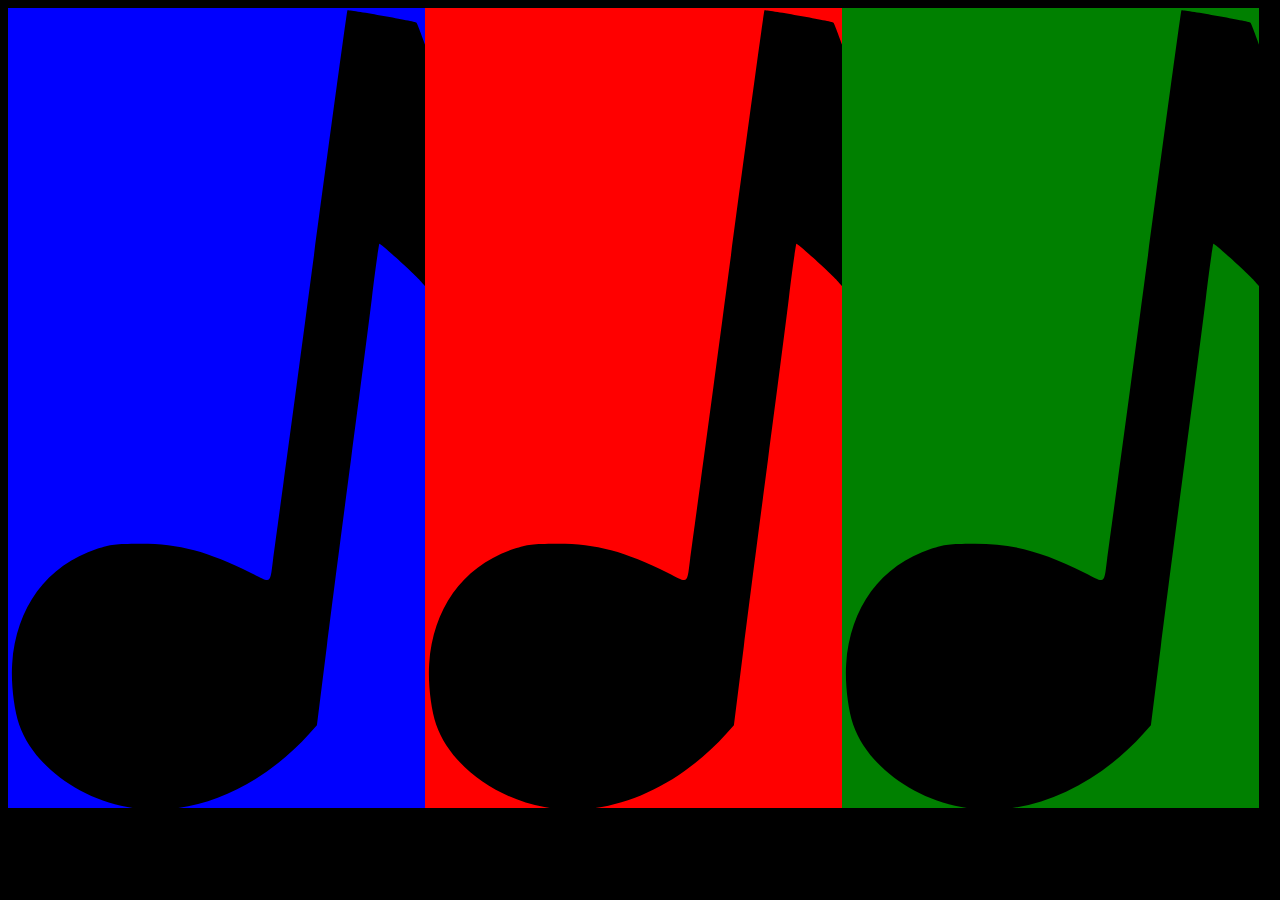
<file: index.html>
<!DOCTYPE html>
<html>
	<head>
		<meta charset="utf-8">
		<title>Final Project</title>
		<link rel="stylesheet" href="music.css">
	</head>
	<body>
		<div class="container">
			<div id="blue">
				<a href="blue.html"><img src="music-note.svg" width="600" height="800"></a>
			</div>
			
			<div id="red">
				<a href="red.html"><img src="music-note.svg" width="600" height="800"></a>
			</div>
			
			<div id="green">
				<a href="green.html"><img src="music-note.svg" width="600" height="800"></a>
			</div>
		</div>
	</body>
</html>
</file>
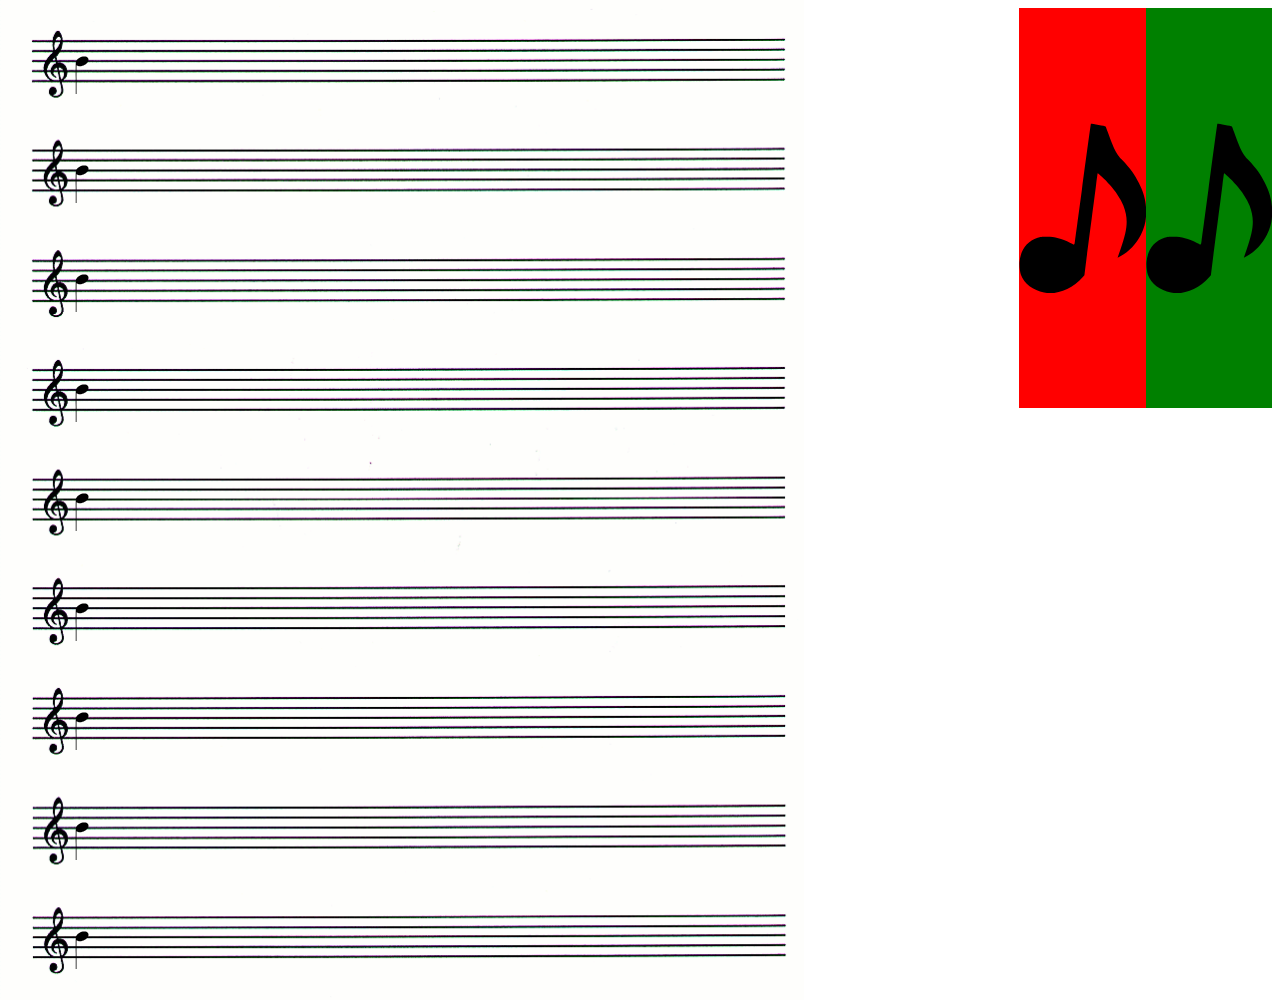
<file: blue.html>
<!DOCTYPE html>
<html>
	<head>
		<meta charset="utf-8">
		<title>Blues Song Animation</title>
		<link rel="stylesheet" href="blue.css">
		<style>
			@keyframes appear{
				0%{transform: translate(0px, -5px); opacity: 0;}
				30%{transform: translate(0px, -5px); opacity: 0.75;}
				35%{transform: translate(60px, 5px); opacity: 1;}
				40%{transform: translate(120px, -5px);}
				45%{transform: translate(180px, -5px);}
				50%{transform: translate(240px, 5px);}
				55%{transform: translate(300px, -5px);}
				60%{transform: translate(360px, -5px);}
				65%{transform: translate(420px, 0px);}
				70%{transform: translate(480px, 5px);}
				75%{transform: translate(540px, 0px);}
				80%{transform: translate(600px, 5px);}
				85%{transform: translate(660px, 5px);}
				100%{transform: translate(660px, 5px); opacity: 0.75}
			}
			
			.quarter {
				animation-name: appear;
				animation-duration: 15s;
				animation-iteration-count: 1;
				animation-fill-mode: forwards;
			}
		</style>
	</head>
	<body>
		<div class="container">
			<div id="blue">
				<div id="sheet" style="z-index:1; position: absolute; top: 0px; left: 0px;"><img src="sheet.gif" width="800" height="1000"></div>
				<div class="quarter" style="z-index:2; position: absolute; top: 50px; left: 60px;"><img src="quarter.svg" width="50" height="50"></div>
				<div class="quarter" style="z-index:2; position: absolute; top: 159px; left: 60px;"><img src="quarter.svg" width="50" height="50"></div>
				<div class="quarter" style="z-index:2; position: absolute; top: 268px; left: 60px;"><img src="quarter.svg" width="50" height="50"></div>
				<div class="quarter" style="z-index:2; position: absolute; top: 378px; left: 60px;"><img src="quarter.svg" width="50" height="50"></div>
				<div class="quarter" style="z-index:2; position: absolute; top: 487px; left: 60px;"><img src="quarter.svg" width="50" height="50"></div>
				<div class="quarter" style="z-index:2; position: absolute; top: 597px; left: 60px;"><img src="quarter.svg" width="50" height="50"></div>
				<div class="quarter" style="z-index:2; position: absolute; top: 706px; left: 60px;"><img src="quarter.svg" width="50" height="50"></div>
				<div class="quarter" style="z-index:2; position: absolute; top: 816px; left: 60px;"><img src="quarter.svg" width="50" height="50"></div>
				<div class="quarter" style="z-index:2; position: absolute; top: 925px; left: 60px;"><img src="quarter.svg" width="50" height="50"></div>
			</div>
			<div id="green" class="img">
				<a href="green.html"><img src="music-note.svg" width="300" height="400"></a>
			</div>
			
			<div id="red" class="img">
				<a href="red.html"><img src="music-note.svg" width="300" height="400"></a>
			</div>
			
			<audio autoplay>
				<source src="blue.mp3" type="audio/mpeg">
				Your browser does not support the audio element.
			</audio>
		</div>
	</body>
</html>
</file>
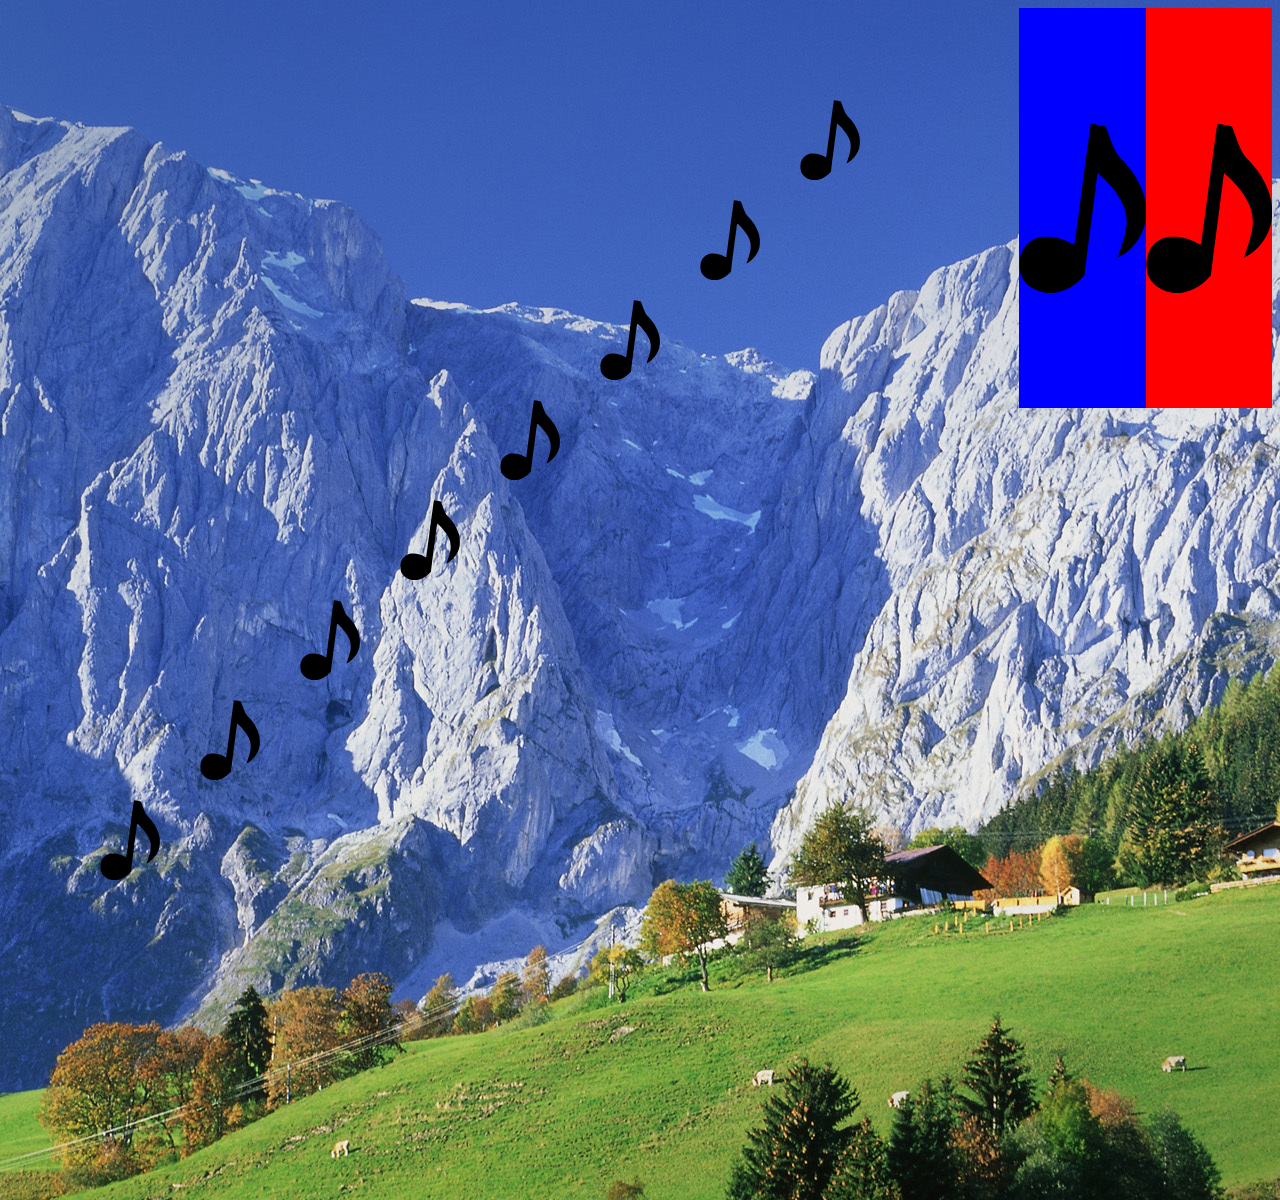
<file: green.html>
<!DOCTYPE html>
<html>
	<head>
		<meta charset="utf-8">
		<title>Green Pastures</title>
		<link rel="stylesheet" href="green.css">
	</head>
	<body>
		<div id="container">
				
			<canvas id="drawing" width="1920" height="1200">Your browser does not support the canvas element.</canvas>
			
			<div class="note" id="note-1"><img src="music-note.svg" width="60" height="80"></div>
			<div class="note" id="note-2"><img src="music-note.svg" width="60" height="80"></div>
			<div class="note" id="note-3"><img src="music-note.svg" width="60" height="80"></div>
			<div class="note" id="note-4"><img src="music-note.svg" width="60" height="80"></div>
			<div class="note" id="note-5"><img src="music-note.svg" width="60" height="80"></div>
			<div class="note" id="note-6"><img src="music-note.svg" width="60" height="80"></div>
			<div class="note" id="note-7"><img src="music-note.svg" width="60" height="80"></div>
			<div class="note" id="note-8"><img src="music-note.svg" width="60" height="80"></div>
			
			<div id="red" class="img">
				<a href="red.html"><img src="music-note.svg" width="300" height="400"></a>
			</div>
			
			<div id="blue" class="img">
				<a href="blue.html"><img src="music-note.svg" width="300" height="400"></a>
			</div>
			
			
		</div>
		
		<script src="green.js"></script>
	</body>
</html>
</file>
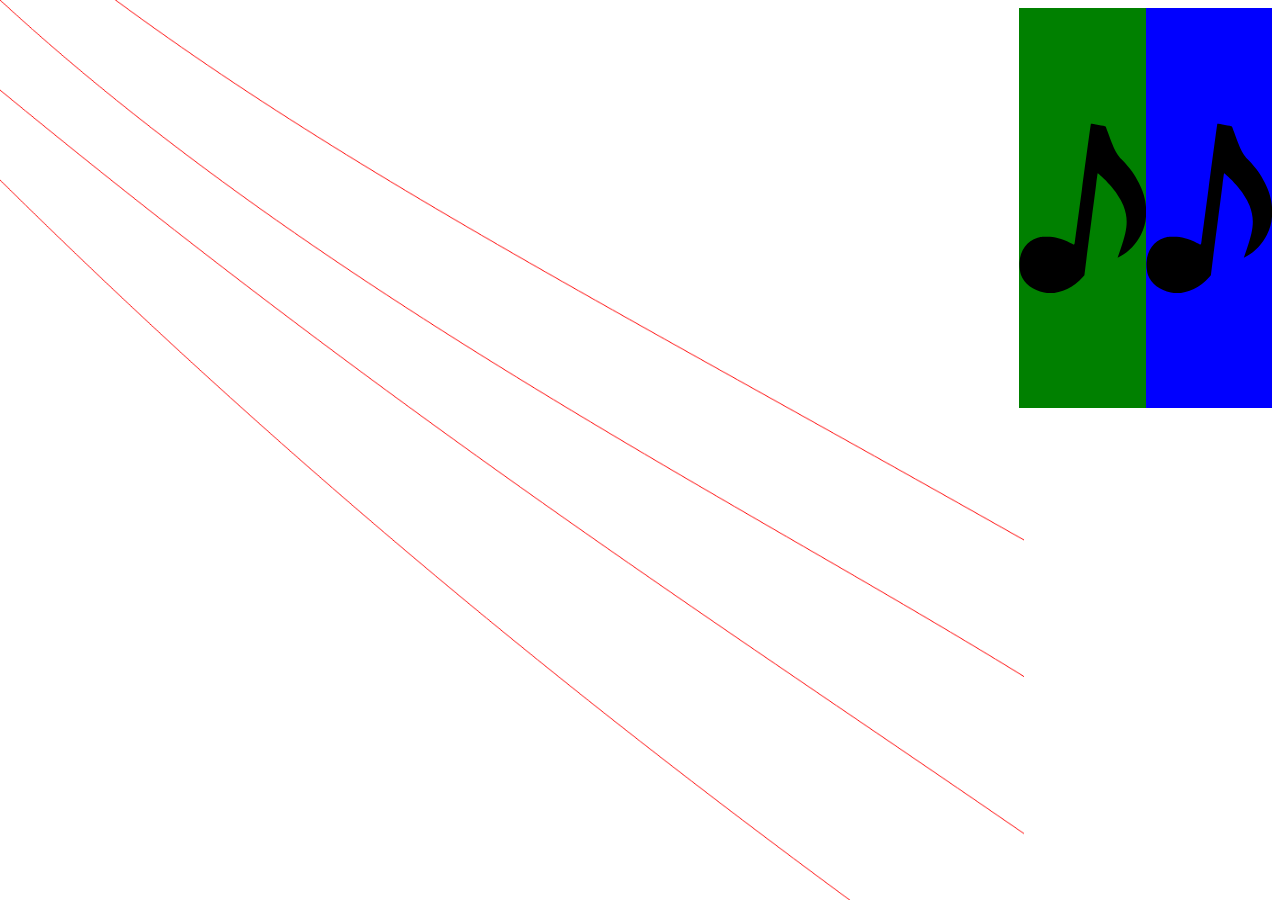
<file: red.html>
<!DOCTYPE html>
<html>
	<head>
		<meta charset="utf-8">
		<title>Red Strings</title>
		<link rel="stylesheet" href="red.css">
	</head>
	<body>
		<div id="container">
			<canvas id="waves" width="1500" height="1000">Your browser does not support the canvas element.</canvas>
			<div><img class = "violin" id="violin-1" src="violin-outline.svg" width="50" height="70"></div>
			<div><img class = "violin" id="violin-2" src="violin-outline.svg" width="50" height="70"></div>
			<div><img class = "violin" id="viola" src="violin-outline.svg" width="65" height="90"></div>
			<div><img class = "violin" id="cello" src="cello.svg" width="80" height="120"></div>
			<div id="blue" class="img">
				<a href="blue.html"><img src="music-note.svg" width="300" height="400"></a>
			</div>
			
			<div id="green" class="img">
				<a href="green.html"><img src="music-note.svg" width="300" height="400"></a>
			</div>
		</div>
		
		<script src="red.js"></script>
	</body>
</html>
</file>
<file: music.css>
img{
	display: block;
	margin: auto;
	transition-property: transform;
	transition-duration: 1s;
}

body{
	background-color: black;
}

img:hover{
	transform: scale(0.7, 0.7) rotate(20deg);
}
#blue{
	background-color: blue;
	width: 33%;
	height: 100%;
	float: left;
}

#red{
	background-color: red;
	width: 33%;
	height: 100%;
	float: left;
}

#green{
	background-color: green;
	width: 33%;
	height: 100%;
	float: left;
}
</file>
<file: blue.css>
div.img img{
	display: block;
	margin: auto;
	transition-property: transform;
	transition-duration: 1s;
	max-width: 100%;
	max-height: 100%;
}

body{
	background-color: white;
}

div.img img:hover{
	transform: scale(0.7, 0.7) rotate(20deg);
}
#blue{
	width:80%;
	height: 100%;
	float: left;
	display: flex;
    justify-content: center;
    overflow: hidden
}

#sheet img{
    min-width: 100%;
	width: 100%;
}

#note img{
	clear: both;
}

#red{
	background-color: red;
	width: 10%;
	height: 100%;
	float: right;
}

#green{
	background-color: green;
	width: 10%;
	height: 100%;
	float: right;
}
</file>
<file: green.css>
div.img img{
	display: block;
	margin: auto;
	transition-property: transform;
	transition-duration: 1s;
	max-width: 100%;
	max-height: 100%;
}

body{
	background-color: green;
}

div.img img:hover{
	transform: scale(0.7, 0.7) rotate(20deg);
}

#drawing{
	position: absolute;
	left: 0;
	top: 0;
	z-index: -1;
}
#blue{
	background-color: blue;
	width: 10%;
	height: 100%;
	float: right;
}
#red{
	background-color: red;
	width: 10%;
	height: 100%;
	float: right;
}

@keyframes appear{
	0%{transform: translate(0px, 0px); opacity: 0;}
	30%{transform: rotate(0deg); opacity: 1}
	45%{transform: rotate(-20deg); opacity: 1}
	60%{transform: rotate(0deg); opacity: 1}
	75%{transform: rotate(20deg); opacity: 1}
	90%{transform: rotate(0deg); opacity: 1}
	100%{transform: translate(0px, 0px); opacity: 1;}
}
.note{
	float:left;
	animation-name: appear;
	animation-duration: 7s;
	animation-iteration-count: infinite;
}

#note-1{
	position: absolute; 
	top: 800px; 
	left: 100px;
	animation-delay: 0s;
}
#note-2{
	position: absolute; 
	top: 700px; 
	left: 200px;
	animation-delay: 1s;
}
#note-3{
	position: absolute; 
	top: 600px; 
	left: 300px;
	animation-delay: 2s;
}
#note-4{
	position: absolute; 
	top: 500px; 
	left: 400px;
	animation-delay: 3s;
}
#note-5{
	position: absolute; 
	top: 400px; 
	left: 500px;
	animation-delay: 4s;
}
#note-6{
	position: absolute; 
	top: 300px; 
	left: 600px;
	animation-delay: 5s;
}
#note-7{
	position: absolute; 
	top: 200px; 
	left: 700px;
	animation-delay: 6s;
}
#note-8{
	position: absolute; 
	top: 100px; 
	left: 800px;
	animation-delay: 7s;
}
</file>
<file: red.css>
div.img img{
	display: block;
	margin: auto;
	transition-property: transform;
	transition-duration: 1s;
	max-width: 100%;
	max-height: 100%;
}

body{
	background-color: white;
}

div.img img:hover{
	transform: scale(0.7, 0.7) rotate(20deg);
}

#waves{
	position: absolute;
	left: 0;
	top: 0;
	z-index: -1;
	width: 80%;
	height: 100%;
}

#blue{
	background-color: blue;
	width: 10%;
	height: 100%;
	float: right;
}
#green{
	background-color: green;
	width: 10%;
	height: 100%;
	float: right;
}

@keyframes move{
	0%{transform: translate(0px, 0px); opacity: 0}
	10%{transform: translate(100px, 100px); opacity: 1}
	50%{transform: translate(500px, 200px); opacity: 1}
	100%{transform: translate(1200px, 550px); opacity: 1}
}

.violin{
	float: left;
	animation-name: move;
	animation-duration: 7s;
	animation-iteration-count: 1;
	animation-fill-mode: forwards;
}

#violin-1{
	position: absolute; 
	top: 0px; 
	left: 300px;
	animation-delay: 0s;
	opacity: 0;
}

#violin-2{
	position: absolute;
	top:50px;
	left: 100px;
	animation-delay: 0s;
	opacity: 0;
}

#viola{
	position: absolute;
	top:200px;
	left: 100px;
	animation-delay: 3s;
	opacity: 0;
}
#cello{
	position: absolute;
	top:275px;
	left: -70px;
	animation-delay: 5s;
	opacity: 0;
}
</file>
